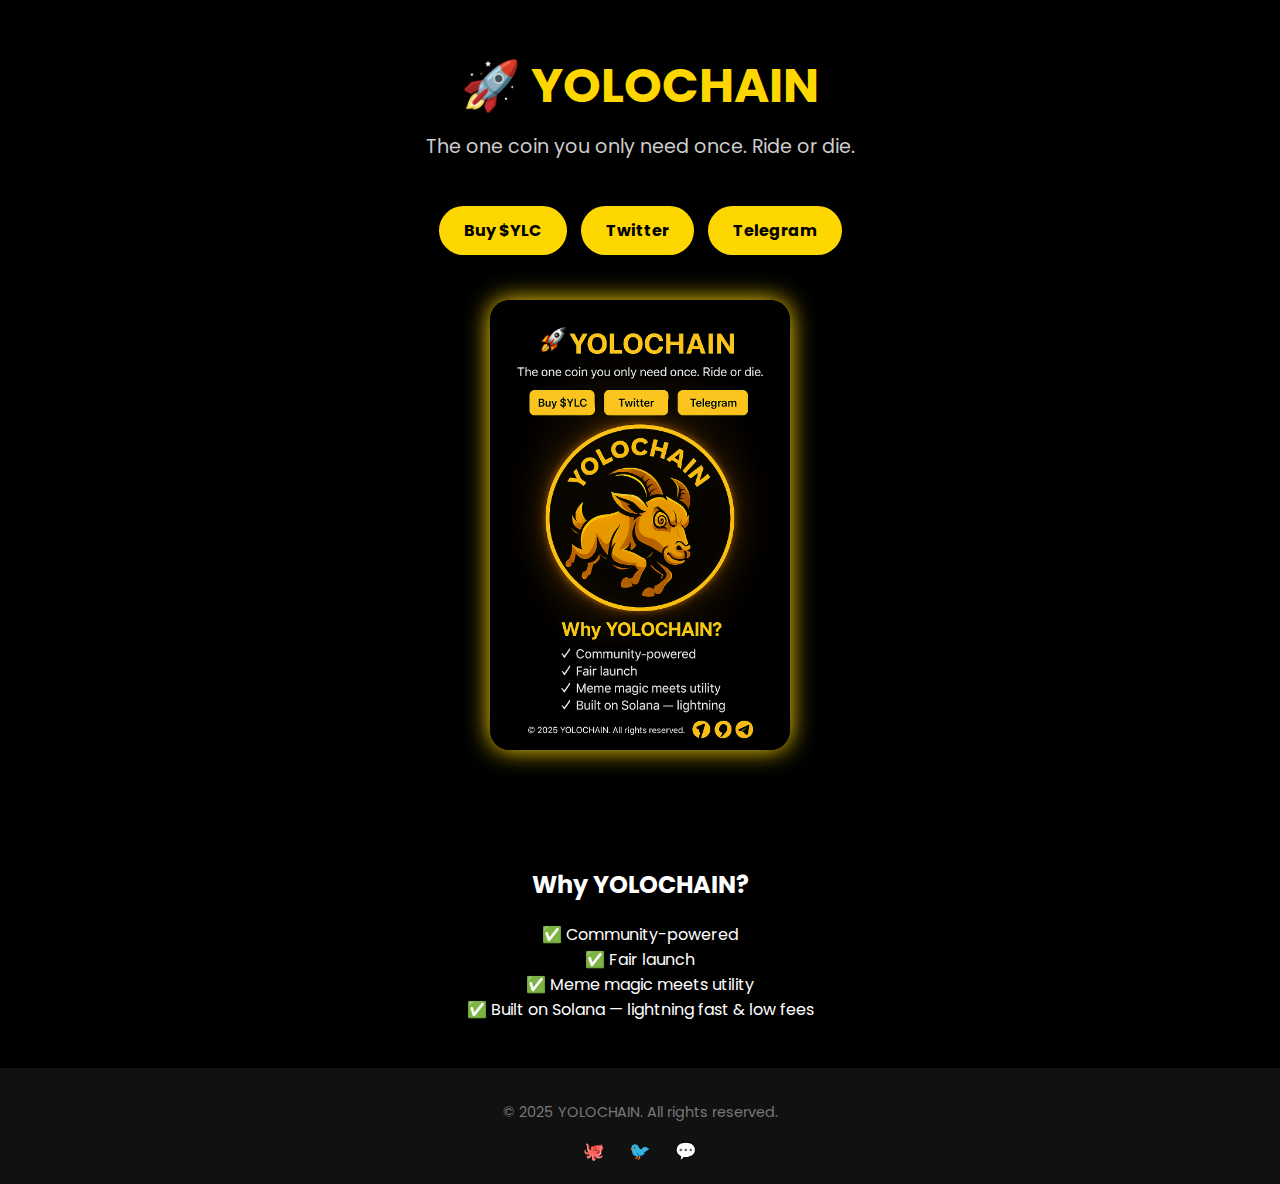
<file: index.html>
<!DOCTYPE html>
<html lang="en">
<head>
  <meta charset="UTF-8" />
  <meta name="viewport" content="width=device-width, initial-scale=1.0"/>
  <title>YOLOCHAIN - The GOAT of Memecoins</title>
  <link href="https://fonts.googleapis.com/css2?family=Poppins:wght@400;700&display=swap" rel="stylesheet"/>
  <style>
    body {
      margin: 0;
      font-family: 'Poppins', sans-serif;
      background-color: #000;
      color: #fff;
      text-align: center;
    }
    header {
      padding: 50px 20px 20px;
    }
    h1 {
      font-size: 3em;
      color: #ffd700;
      margin: 0;
    }
    .tagline {
      font-size: 1.2em;
      margin: 10px 0 40px;
      color: #ccc;
    }
    .buttons a {
      background: #ffd700;
      color: #000;
      padding: 12px 25px;
      margin: 5px;
      border-radius: 25px;
      text-decoration: none;
      font-weight: bold;
      display: inline-block;
    }
    img {
      width: 300px;
      border-radius: 20px;
      margin: 40px 0;
      box-shadow: 0 0 25px #ffd700;
    }
    section {
      padding: 30px 20px;
    }
    footer {
      background: #111;
      padding: 20px;
      font-size: 0.9em;
      color: #777;
    }
    .socials a {
      color: #ffd700;
      text-decoration: none;
      margin: 0 10px;
      font-size: 1.2em;
    }
  </style>
</head>
<body>
  <header>
    <h1>🚀 YOLOCHAIN</h1>
    <p class="tagline">The one coin you only need once. Ride or die.</p>
    <div class="buttons">
      <a href="#">Buy $YLC</a>
      <a href="https://twitter.com/yolochain" target="_blank">Twitter</a>
      <a href="https://t.me/yolochain" target="_blank">Telegram</a>
    </div>
    <img src="goat.png" alt="YOLOCHAIN GOAT"/>
  </header>

  <section>
    <h2>Why YOLOCHAIN?</h2>
    <p>✅ Community-powered<br/>
       ✅ Fair launch<br/>
       ✅ Meme magic meets utility<br/>
       ✅ Built on Solana — lightning fast & low fees</p>
  </section>

  <footer>
    <p>&copy; 2025 YOLOCHAIN. All rights reserved.</p>
    <div class="socials">
      <a href="https://github.com/yolochain" target="_blank">🐙</a>
      <a href="https://twitter.com/yolochain" target="_blank">🐦</a>
      <a href="https://t.me/yolochain" target="_blank">💬</a>
    </div>
  </footer>
</body>
</html>
</file>
